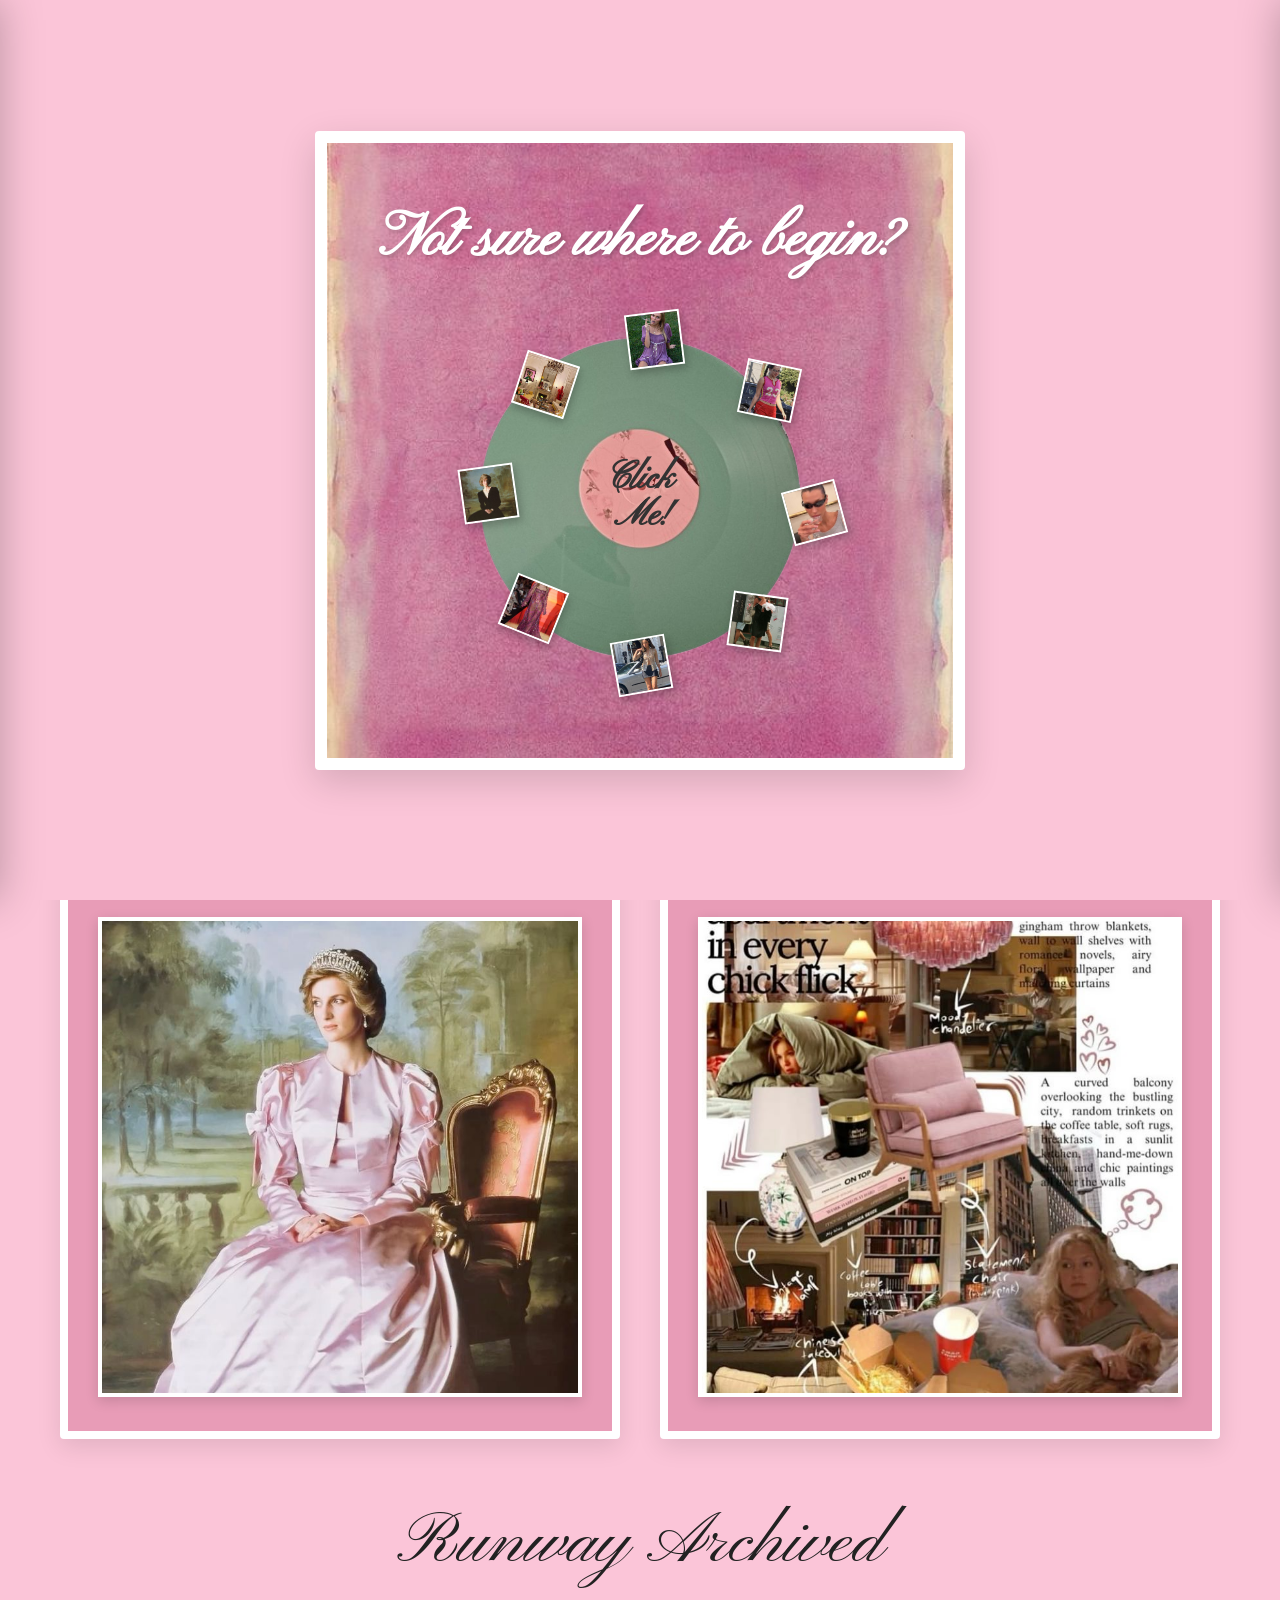
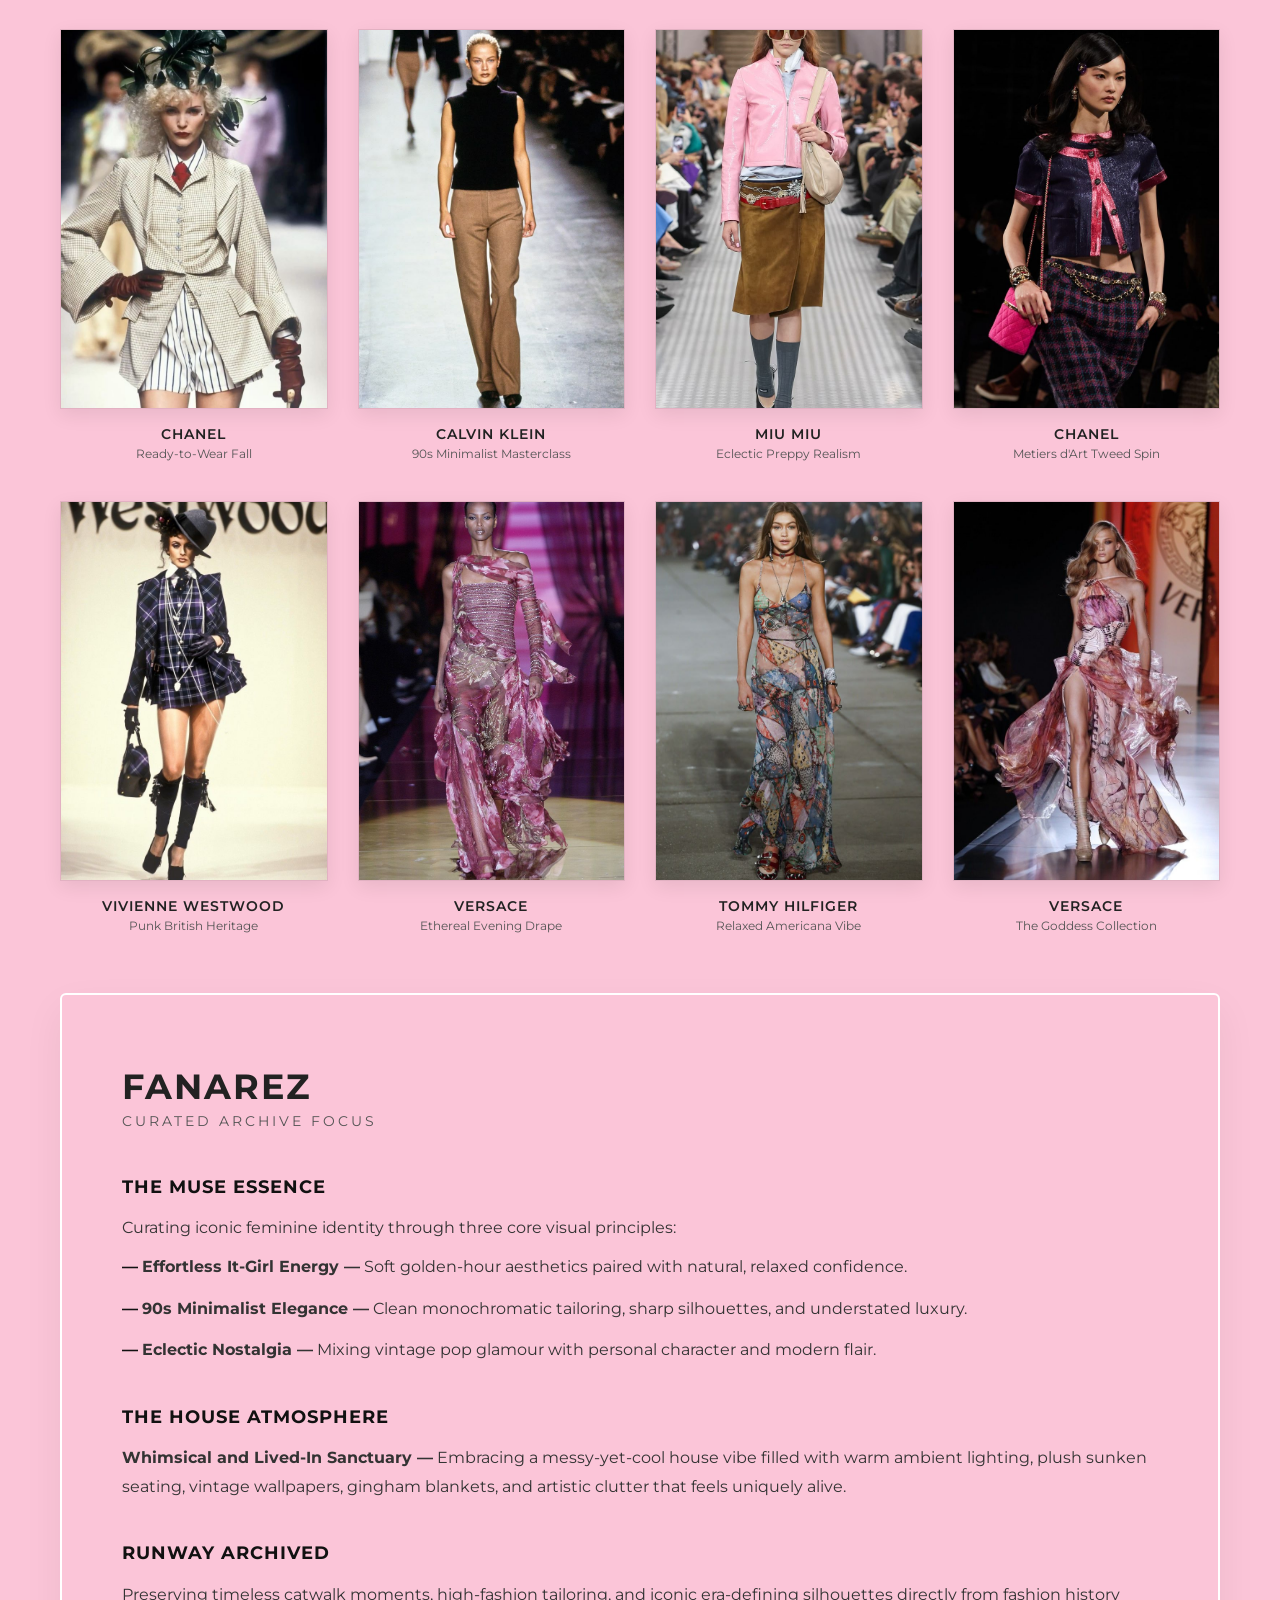
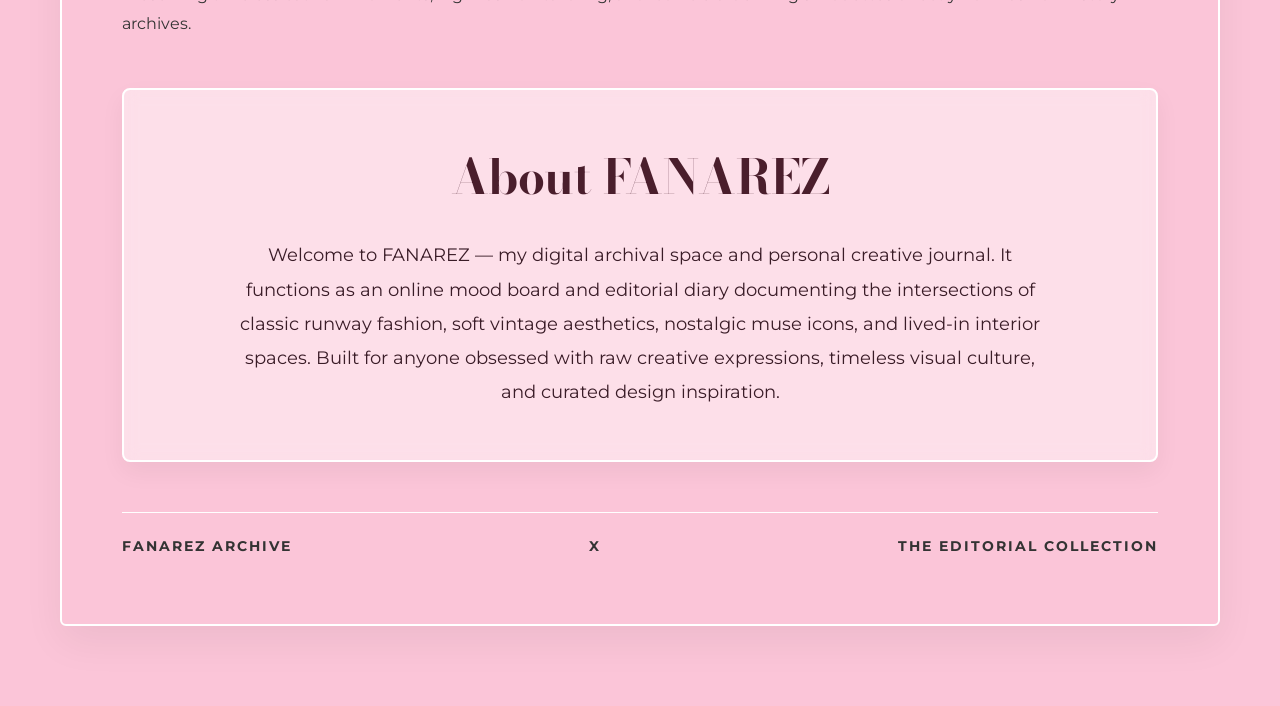
<file: index.html>
<!DOCTYPE html>
<html lang="en">
<head>
    <meta charset="UTF-8">
    <meta name="viewport" content="width=device-width, initial-scale=1.0">
    <title>FANAREZ | RUNWAY COLLECTION</title>
    
    <!-- Google Fonts for Editorial Aesthetic -->
    <link rel="preconnect" href="https://fonts.googleapis.com">
    <link rel="preconnect" href="https://fonts.gstatic.com" crossorigin>
    <link href="https://fonts.googleapis.com/css2?family=Bodoni+Moda:ital,opsz,wght@0,6..96,400;0,6..96,700;1,6..96,400&family=Montserrat:wght@300;400;500;600;700&family=Pinyon+Script&display=swap" rel="stylesheet">

    <style>
        /* ==========================================
           1. CORE STYLES & RESET
        ========================================== */
        * {
            box-sizing: border-box;
            margin: 0;
            padding: 0;
        }

        html {
            scroll-behavior: smooth;
        }

        body {
            background-color: #FBC5D8; /* Theme Pastel Pink */
            font-family: 'Montserrat', sans-serif;
            overflow-x: hidden;
            min-height: 100vh;
        }

        .hidden {
            opacity: 0 !important;
            pointer-events: none !important;
        }

        /* ==========================================
           2. INTRO / LANDING VIEW
        ========================================== */
        #intro-view {
            position: fixed;
            top: 0;
            left: 0;
            width: 100%;
            height: 100vh;
            background-color: #FBC5D8;
            display: flex;
            flex-direction: column;
            justify-content: center;
            align-items: center;
            z-index: 100;
            opacity: 1;
            transition: opacity 0.5s ease;
        }

        .intro-frame {
            background-image: url('img/9.jpg'); 
            background-size: cover;
            background-position: center;
            background-color: #E89CB7; 
            padding: 60px 40px;
            border-radius: 4px;
            box-shadow: 0 12px 36px rgba(0,0,0,0.15);
            text-align: center;
            display: flex;
            flex-direction: column;
            align-items: center;
            max-width: 650px;
            width: 90%;
            border: 12px solid #ffffff; 
        }

        .begin-text {
            font-family: 'Pinyon Script', cursive;
            font-size: 3.8rem;
            color: #ffffff;
            margin-bottom: 20px;
            text-shadow: 2px 2px 4px rgba(0, 0, 0, 0.2);
        }

        .vinyl-wrapper {
            position: relative;
            width: 320px;
            height: 320px;
            margin: 40px 0;
            display: flex;
            justify-content: center;
            align-items: center;
        }

        .vinyl-record-img {
            position: absolute;
            width: 100%;
            height: 100%;
            object-fit: contain;
            z-index: 2;
            pointer-events: none; 
        }

        .click-btn {
            position: absolute;
            z-index: 20; 
            width: 105px;
            height: 105px;
            background-color: transparent; 
            border: none;
            border-radius: 50%;
            font-family: 'Pinyon Script', cursive;
            font-size: 2.3rem;
            color: #333333;
            cursor: pointer;
            display: flex;
            justify-content: center;
            align-items: center;
            line-height: 1;
            font-weight: bold;
            transition: transform 0.2s ease;
        }

        .click-btn:hover {
            transform: scale(1.1) rotate(-5deg);
        }

        .circle-img {
            position: absolute;
            width: 55px; 
            height: 55px;
            object-fit: cover;
            border: 2px solid #ffffff;
            box-shadow: 2px 4px 8px rgba(0,0,0,0.25);
            z-index: 5; 
            pointer-events: none; 
        }

        .pos1 { top: -8%; left: 46%; transform: rotate(-7deg); }
        .pos2 { top: 8%; left: 82%; transform: rotate(12deg); }
        .pos3 { top: 46%; left: 96%; transform: rotate(-15deg); }
        .pos4 { top: 80%; left: 78%; transform: rotate(8deg); }
        .pos5 { top: 94%; left: 42%; transform: rotate(-10deg); }
        .pos6 { top: 76%; left: 8%; transform: rotate(22deg); }
        .pos7 { top: 40%; left: -6%; transform: rotate(-8deg); }
        .pos8 { top: 6%; left: 12%; transform: rotate(18deg); }

        /* ==========================================
           3. HOMEPAGE WEBSITE VIEW
        ========================================== */
        #homepage-view {
            width: 100%;
            max-width: 1200px;
            margin: 0 auto;
            padding: 40px 20px;
        }

        header {
            text-align: center;
            margin-bottom: 30px;
            position: sticky;
            top: 0;
            background-color: rgba(251, 197, 216, 0.95);
            padding: 15px 0;
            z-index: 90;
            backdrop-filter: blur(5px);
        }

        header h1 {
            font-size: 2.2rem;
            letter-spacing: 6px;
            color: #222222;
            margin-bottom: 15px;
            font-weight: 600;
        }

        nav ul {
            list-style: none;
            display: flex;
            justify-content: center;
            gap: 35px;
        }

        nav ul li a {
            text-decoration: none;
            color: #333333;
            font-weight: 600;
            font-size: 1.1rem;
            letter-spacing: 1px;
            transition: opacity 0.2s;
            cursor: pointer;
        }

        nav ul li a:hover {
            opacity: 0.6;
        }

        .slider-container {
            width: 100%;
            aspect-ratio: 16 / 9;
            max-height: 550px;
            overflow: hidden;
            position: relative;
            border: 10px solid #ffffff;
            box-shadow: 0 12px 35px rgba(0,0,0,0.12);
            background-color: #eaeaea;
            margin-top: 10px;
        }

        .slider-wrapper {
            display: flex;
            width: 300%;
            height: 100%;
            transition: transform 0.8s cubic-bezier(0.45, 0, 0.55, 1);
        }

        .slide {
            width: 33.333%;
            height: 100%;
            position: relative;
        }

        .slide img {
            width: 100%;
            height: 100%;
            object-fit: cover;
        }

        .slide-label {
            position: absolute;
            bottom: 30px;
            left: 30px;
            background-color: rgba(255, 255, 255, 0.9);
            padding: 10px 25px;
            font-size: 1.2rem;
            font-weight: 600;
            letter-spacing: 2px;
            color: #222222;
            text-transform: uppercase;
        }

        .slider-arrow {
            position: absolute;
            top: 50%;
            transform: translateY(-50%);
            background: rgba(255,255,255,0.75);
            border: none;
            width: 50px;
            height: 50px;
            border-radius: 50%;
            cursor: pointer;
            font-size: 1.5rem;
            display: flex;
            align-items: center;
            justify-content: center;
            transition: background 0.2s;
            z-index: 5;
        }

        .arrow-left { left: 20px; }
        .arrow-right { right: 20px; }

        /* ==========================================
           4. CHARACTER SELECT BLOCK (MUSE & HOUSE)
        ========================================== */
        .character-select-section {
            display: grid;
            grid-template-columns: 1fr 1fr;
            gap: 40px;
            margin-top: 50px;
            margin-bottom: 20px;
            scroll-margin-top: 100px;
        }

        .preview-box {
            background-color: #E89CB7; 
            border: 8px solid #ffffff;
            border-radius: 4px;
            padding: 30px;
            text-align: center;
            cursor: pointer;
            box-shadow: 0 8px 24px rgba(0,0,0,0.1);
            transition: transform 0.3s cubic-bezier(0.175, 0.885, 0.32, 1.275), box-shadow 0.3s ease;
        }

        .preview-box:hover {
            box-shadow: 0 16px 36px rgba(0,0,0,0.18);
        }
        .preview-box.box-muse:hover {
            transform: scale(1.03) rotate(-1.5deg);
        }
        .preview-box.box-house:hover {
            transform: scale(1.03) rotate(1.5deg);
        }

        .preview-title {
            font-family: 'Pinyon Script', cursive;
            font-size: 4rem;
            color: #ffffff;
            margin-bottom: 20px;
            text-shadow: 1px 2px 3px rgba(0,0,0,0.1);
        }

        .preview-main-img {
            width: 100%;
            height: 480px;
            object-fit: cover;
            border: 4px solid #ffffff;
            box-shadow: 0 4px 12px rgba(0,0,0,0.15);
        }

        /* ==========================================
           5. FASHION RUNWAY CHARACTER SELECTION
        ========================================== */
        .runway-section {
            margin-top: 60px;
            margin-bottom: 60px;
            text-align: center;
            scroll-margin-top: 100px;
        }

        .runway-main-title {
            font-family: 'Pinyon Script', cursive;
            font-size: 4.5rem;
            color: #222222;
            margin-bottom: 40px;
            font-weight: normal;
        }

        .runway-grid {
            display: grid;
            grid-template-columns: repeat(4, 1fr);
            gap: 30px;
            row-gap: 40px;
        }

        .runway-card {
            background-color: transparent;
            cursor: pointer;
            transition: transform 0.4s cubic-bezier(0.25, 1, 0.5, 1);
            position: relative;
        }

        .runway-card img {
            width: 100%;
            height: 380px;
            object-fit: cover;
            border: 1px solid rgba(0,0,0,0.1);
            box-shadow: 0 6px 18px rgba(0,0,0,0.08);
            transition: box-shadow 0.4s ease;
        }

        .runway-card-info {
            margin-top: 12px;
            text-align: center;
        }

        .runway-card-tag {
            font-family: 'Montserrat', sans-serif;
            font-size: 0.9rem;
            font-weight: 600;
            color: #222222;
            letter-spacing: 1px;
            text-transform: uppercase;
        }

        .runway-card-sub {
            font-family: 'Montserrat', sans-serif;
            font-size: 0.75rem;
            color: #555555;
            margin-top: 3px;
        }

        /* Hover animations */
        .runway-grid .runway-card:nth-child(odd):hover {
            transform: translateY(-15px) rotate(-2deg) scale(1.05);
            z-index: 10;
        }
        .runway-grid .runway-card:nth-child(even):hover {
            transform: translateY(-15px) rotate(2deg) scale(1.05);
            z-index: 10;
        }
        .runway-card:hover img {
            box-shadow: 0 20px 38px rgba(0,0,0,0.22);
        }

        /* ==========================================
           6. EDITORIAL CONCEPT SHEET (PINK BG + INSPO STATEMENT)
        ========================================== */
        .editorial-focus-card {
            background-color: #FBC5D8; /* Same background color as theme */
            border: 2px solid #ffffff;
            box-shadow: 0 16px 40px rgba(0,0,0,0.06);
            padding: 70px 60px;
            margin: 60px 0 40px 0;
            color: #222222;
            font-family: 'Montserrat', sans-serif;
            border-radius: 6px;
        }

        .editorial-title-header {
            margin-bottom: 40px;
        }

        .editorial-title-main {
            font-size: 2.2rem;
            font-weight: 700;
            letter-spacing: 2px;
            color: #222222;
            text-transform: uppercase;
        }

        .editorial-title-sub {
            font-size: 0.9rem;
            letter-spacing: 3px;
            color: #555555;
            text-transform: uppercase;
            margin-top: 4px;
        }

        .editorial-section-block {
            margin-bottom: 35px;
            font-size: 1.02rem;
            line-height: 1.8;
            color: #333333;
        }

        .editorial-section-block h4 {
            font-size: 1.15rem;
            font-weight: 700;
            color: #111111;
            margin-bottom: 10px;
            text-transform: uppercase;
            letter-spacing: 1px;
        }

        .editorial-bullets {
            list-style: none;
            margin-top: 10px;
        }

        .editorial-bullets li {
            position: relative;
            padding-left: 20px;
            margin-bottom: 12px;
        }

        .editorial-bullets li::before {
            content: "—";
            position: absolute;
            left: 0;
            color: #111111;
            font-weight: bold;
        }

        /* NEW: ABOUT FANAREZ STATEMENT BLOCK (MATCHING INSPO IMAGE) */
        .about-website-box {
            background-color: rgba(255, 255, 255, 0.45);
            backdrop-filter: blur(8px);
            border: 2px solid #ffffff;
            border-radius: 8px;
            padding: 50px 40px;
            text-align: center;
            margin-top: 50px;
            margin-bottom: 40px;
            box-shadow: 0 10px 25px rgba(0,0,0,0.05);
        }

        .about-website-title {
            font-family: 'Bodoni Moda', serif;
            font-size: 3rem;
            font-weight: 700;
            color: #4A1E2C; /* Elegant deep plum color complementary to pink */
            margin-bottom: 25px;
            letter-spacing: -0.5px;
        }

        .about-website-text {
            font-family: 'Montserrat', sans-serif;
            font-size: 1.1rem;
            color: #3A1C27;
            line-height: 1.95;
            max-width: 820px;
            margin: 0 auto;
            font-weight: 400;
        }

        .editorial-footer-bar {
            display: flex;
            justify-content: space-between;
            align-items: center;
            border-top: 1px solid #ffffff;
            padding-top: 25px;
            margin-top: 50px;
            font-size: 0.85rem;
            font-weight: 700;
            letter-spacing: 2px;
            text-transform: uppercase;
            color: #333333;
        }

        /* ==========================================
           7. POP-UP SLIDER DRAWERS (MUSE & HOUSE)
        ========================================== */
        .pop-drawer {
            position: fixed;
            top: 0;
            width: 420px;
            height: 100vh;
            background-image: url('img/9.jpg');
            background-size: cover;
            background-color: #FBC5D8;
            z-index: 200;
            box-shadow: 0 0 40px rgba(0,0,0,0.25);
            border-top: 12px solid #ffffff;
            border-bottom: 12px solid #ffffff;
            padding: 40px 25px;
            overflow-y: auto;
            transition: transform 0.5s cubic-bezier(0.77, 0, 0.175, 1);
        }

        #drawer-left {
            left: 0;
            border-right: 12px solid #ffffff;
            transform: translateX(-100%);
        }

        #drawer-right {
            right: 0;
            border-left: 12px solid #ffffff;
            transform: translateX(100%);
        }

        .pop-drawer.active {
            transform: translateX(0) !important;
        }

        .drawer-close {
            background: #ffffff;
            border: none;
            width: 35px;
            height: 35px;
            border-radius: 50%;
            font-weight: bold;
            cursor: pointer;
            margin-bottom: 20px;
            float: right;
            box-shadow: 0 2px 6px rgba(0,0,0,0.15);
        }

        .drawer-headline {
            font-family: 'Pinyon Script', cursive;
            font-size: 3rem;
            color: #222222;
            clear: both;
            margin-bottom: 30px;
            border-bottom: 2px dashed rgba(255, 255, 255, 0.5);
            padding-bottom: 10px;
        }

        .drawer-item-card {
            background-color: rgba(255, 255, 255, 0.9);
            border-radius: 4px;
            padding: 15px;
            margin-bottom: 25px;
            box-shadow: 0 4px 12px rgba(0,0,0,0.08);
            text-align: center;
        }

        .drawer-item-card img {
            width: 100%;
            height: 260px;
            object-fit: cover;
            border-radius: 2px;
            margin-bottom: 12px;
        }

        .drawer-item-name {
            font-weight: 600;
            font-size: 1.05rem;
            color: #222222;
            margin-bottom: 4px;
            letter-spacing: 0.5px;
        }

        .drawer-item-desc {
            font-size: 0.88rem;
            color: #666666;
            line-height: 1.4;
        }

        /* ==========================================
           8. EDITORIAL MAGAZINE MODAL POP-UP
        ========================================== */
        .magazine-modal {
            position: fixed;
            top: 0;
            left: 0;
            width: 100vw;
            height: 100vh;
            z-index: 300;
            display: flex;
            align-items: center;
            justify-content: center;
            opacity: 0;
            pointer-events: none;
            transition: opacity 0.4s cubic-bezier(0.25, 1, 0.5, 1);
        }

        .magazine-modal.open {
            opacity: 1;
            pointer-events: auto;
        }

        .magazine-container {
            background-color: #FAF6F0; 
            width: 92%;
            max-width: 1150px;
            height: 85vh;
            max-height: 800px;
            border: 1px solid #dcd1c4;
            box-shadow: 0 30px 70px rgba(0,0,0,0.35);
            position: relative;
            overflow: hidden;
            display: grid;
            grid-template-columns: 1.1fr 1fr;
        }

        .magazine-close-btn {
            position: absolute;
            top: 15px;
            right: 20px;
            background: rgba(0,0,0,0.05);
            border: none;
            font-size: 1.5rem;
            color: #111111;
            width: 40px;
            height: 40px;
            border-radius: 50%;
            cursor: pointer;
            z-index: 50;
            display: flex;
            align-items: center;
            justify-content: center;
            transition: background 0.2s;
        }
        .magazine-close-btn:hover {
            background: rgba(0,0,0,0.1);
        }

        .mag-left-page {
            position: relative;
            width: 100%;
            height: 100%;
            overflow: hidden;
            background-color: #111111;
            border-right: 1px solid rgba(0,0,0,0.1);
        }

        .mag-pic-large {
            width: 100%;
            height: 100%;
            object-fit: cover;
            display: block;
        }

        .mag-right-page {
            height: 100%;
            padding: 50px 45px;
            overflow-y: auto;
            display: flex;
            flex-direction: column;
            justify-content: space-between;
            position: relative;
            background: linear-gradient(to right, rgba(0,0,0,0.04) 0%, rgba(0,0,0,0) 6%);
        }

        .mag-header-meta {
            display: flex;
            justify-content: space-between;
            align-items: center;
            border-bottom: 1px solid #111111;
            padding-bottom: 8px;
            margin-bottom: 30px;
            font-size: 0.72rem;
            letter-spacing: 3px;
            text-transform: uppercase;
            color: #555555;
            font-weight: 600;
        }

        .mag-title-wrapper {
            margin-bottom: 25px;
        }

        .mag-sub-tag {
            font-size: 0.8rem;
            text-transform: uppercase;
            letter-spacing: 4px;
            color: #c58b9d;
            font-weight: 600;
            margin-bottom: 5px;
            display: block;
        }

        .mag-title {
            font-family: 'Bodoni Moda', serif;
            font-weight: 700;
            font-size: 3.4rem;
            color: #111111;
            line-height: 1.05;
            letter-spacing: -1px;
        }

        .mag-text-columns {
            font-family: 'Bodoni Moda', serif;
            font-size: 1.05rem;
            color: #222222;
            line-height: 1.7;
            column-count: 2;
            column-gap: 25px;
            text-align: justify;
            margin-bottom: 30px;
        }

        .mag-text-columns p::first-letter {
            font-family: 'Bodoni Moda', serif;
            font-size: 3.8rem;
            float: left;
            line-height: 0.8;
            padding-top: 4px;
            padding-right: 8px;
            font-weight: 700;
            color: #111111;
        }

        .mag-footer-meta {
            border-top: 1px solid rgba(0,0,0,0.1);
            padding-top: 15px;
            display: flex;
            justify-content: space-between;
            font-size: 0.68rem;
            letter-spacing: 1.5px;
            color: #888888;
            text-transform: uppercase;
        }

        #backdrop-overlay {
            position: fixed;
            top: 0;
            left: 0;
            width: 100vw;
            height: 100vh;
            background: rgba(0, 0, 0, 0.5);
            backdrop-filter: blur(2px);
            z-index: 150;
            display: none;
        }

        @media (max-width: 900px) {
            .runway-grid { grid-template-columns: repeat(2, 1fr); }
            .magazine-container {
                grid-template-columns: 1fr;
                height: 90vh;
                max-height: none;
                overflow-y: auto;
            }
            .mag-left-page { height: 350px; }
            .mag-right-page { height: auto; padding: 30px 25px; }
            .mag-text-columns { column-count: 1; }
            .mag-title { font-size: 2.5rem; }
            .editorial-focus-card { padding: 40px 25px; }
            .about-website-title { font-size: 2.2rem; }
            .about-website-box { padding: 30px 20px; }
        }
    </style>
</head>
<body>

    <!-- SECTION A: THE INTRO / LANDING VIEW -->
    <div id="intro-view">
        <div class="intro-frame">
            <h2 class="begin-text">Not sure where to begin?</h2>
            
            <div class="vinyl-wrapper">
                <img src="img/10.png" alt="Vinyl Green Record" class="vinyl-record-img">
                <button id="clickMe" class="click-btn">Click<br>Me!</button>
                
                <!-- Orbiting Miniatures -->
                <img src="img/1.jpg" alt="pic1" class="circle-img pos1">
                <img src="img/2.jpg" alt="pic2" class="circle-img pos2">
                <img src="img/3.jpg" alt="pic3" class="circle-img pos3">
                <img src="img/4.jpg" alt="pic4" class="circle-img pos4">
                <img src="img/5.jpg" alt="pic5" class="circle-img pos5">
                <img src="img/6.jpg" alt="pic6" class="circle-img pos6">
                <img src="img/7.jpg" alt="pic7" class="circle-img pos7">
                <img src="img/8.jpg" alt="pic8" class="circle-img pos8">
            </div>
        </div>
    </div>


    <!-- SECTION B: MAIN HOMEPAGE VIEW -->
    <div id="homepage-view">
        <header>
            <h1>FANAREZ</h1>
            <nav>
                <ul>
                    <li><a id="homeNavBtn">HOME</a></li>
                    <li><a href="#muse-section">MUSE</a></li>
                    <li><a href="#runway-section">RUNWAY</a></li>
                    <li><a href="#house-section">HOUSE</a></li>
                </ul>
            </nav>
        </header>

        <!-- Main Dynamic Slider Frame -->
        <div class="slider-container">
            <button class="slider-arrow arrow-left" id="prevSlide">&#10094;</button>
            <button class="slider-arrow arrow-right" id="nextSlide">&#10095;</button>
            
            <div class="slider-wrapper" id="sliderWrapper">
                <div class="slide">
                    <img src="img/11.jpg" alt="House Concept Banner">
                    <div class="slide-label">House</div>
                </div>
                <div class="slide">
                    <img src="img/12.jpg" alt="Muse Concept Banner">
                    <div class="slide-label">Muse</div>
                </div>
                <div class="slide">
                    <img src="img/13.jpg" alt="Runway Concept Banner">
                    <div class="slide-label">Runway</div>
                </div>
            </div>
        </div>

        <!-- CHARACTER SELECT BLOCK LINKED BELOW SLIDER -->
        <section class="character-select-section" id="muse-section">
            <div class="preview-box box-muse" id="trigger-muse">
                <h3 class="preview-title">Muse</h3>
                <img src="img/14.jpg" alt="Main Muse Inspo Pic" class="preview-main-img">
            </div>

            <div class="preview-box box-house" id="trigger-house" id="house-section">
                <h3 class="preview-title">House</h3>
                <img src="img/15.jpg" alt="Main House Inspo Pic" class="preview-main-img">
            </div>
        </section>

        <!-- Runway Archived 8-PICTURE ARCADE GRID -->
        <section class="runway-section" id="runway-section">
            <h2 class="runway-main-title">Runway Archived</h2>
            
            <div class="runway-grid">
                <!-- Card 1 (31.jpg) -->
                <div class="runway-card" onclick="openMagazine(1)">
                    <img src="img/31.jpg" alt="Chanel Gingham Look">
                    <div class="runway-card-info">
                        <div class="runway-card-tag">Chanel</div>
                        <div class="runway-card-sub">Ready-to-Wear Fall</div>
                    </div>
                </div>

                <!-- Card 2 (30.jpg) -->
                <div class="runway-card" onclick="openMagazine(2)">
                    <img src="img/30.jpg" alt="Calvin Klein Minimalist Look">
                    <div class="runway-card-info">
                        <div class="runway-card-tag">Calvin Klein</div>
                        <div class="runway-card-sub">90s Minimalist Masterclass</div>
                    </div>
                </div>

                <!-- Card 3 (29.jpg) -->
                <div class="runway-card" onclick="openMagazine(3)">
                    <img src="img/29.jpg" alt="Miu Miu Preppy Look">
                    <div class="runway-card-info">
                        <div class="runway-card-tag">Miu Miu</div>
                        <div class="runway-card-sub">Eclectic Preppy Realism</div>
                    </div>
                </div>

                <!-- Card 4 (28.jpg) -->
                <div class="runway-card" onclick="openMagazine(4)">
                    <img src="img/28.jpg" alt="Chanel Cropped Tweed Look">
                    <div class="runway-card-info">
                        <div class="runway-card-tag">Chanel</div>
                        <div class="runway-card-sub">Metiers d'Art Tweed Spin</div>
                    </div>
                </div>

                <!-- Card 5 (27.jpg) -->
                <div class="runway-card" onclick="openMagazine(5)">
                    <img src="img/27.jpg" alt="Vivienne Westwood Tartan Look">
                    <div class="runway-card-info">
                        <div class="runway-card-tag">Vivienne Westwood</div>
                        <div class="runway-card-sub">Punk British Heritage</div>
                    </div>
                </div>

                <!-- Card 6 (19.jpg) -->
                <div class="runway-card" onclick="openMagazine(6)">
                    <img src="img/19.jpg" alt="Versace Chiffon Look">
                    <div class="runway-card-info">
                        <div class="runway-card-tag">Versace</div>
                        <div class="runway-card-sub">Ethereal Evening Drape</div>
                    </div>
                </div>

                <!-- Card 7 (21.jpg) -->
                <div class="runway-card" onclick="openMagazine(7)">
                    <img src="img/21.jpg" alt="Tommy Hilfiger Patchwork Look">
                    <div class="runway-card-info">
                        <div class="runway-card-tag">Tommy Hilfiger</div>
                        <div class="runway-card-sub">Relaxed Americana Vibe</div>
                    </div>
                </div>

                <!-- Card 8 (32.jpg) -->
                <div class="runway-card" onclick="openMagazine(8)">
                    <img src="img/32.jpg" alt="Versace Silk Gown Look">
                    <div class="runway-card-info">
                        <div class="runway-card-tag">Versace</div>
                        <div class="runway-card-sub">The Goddess Collection</div>
                    </div>
                </div>
            </div>
        </section>

        <!-- EDITORIAL CONCEPT SHEET SECTION -->
        <section class="editorial-focus-card">
            <div class="editorial-title-header">
                <h2 class="editorial-title-main">FANAREZ</h2>
                <div class="editorial-title-sub">CURATED ARCHIVE FOCUS</div>
            </div>

            <!-- Muse Summary -->
            <div class="editorial-section-block">
                <h4>THE MUSE ESSENCE</h4>
                <p>Curating iconic feminine identity through three core visual principles:</p>
                <ul class="editorial-bullets">
                    <li><strong>Effortless It-Girl Energy —</strong> Soft golden-hour aesthetics paired with natural, relaxed confidence.</li>
                    <li><strong>90s Minimalist Elegance —</strong> Clean monochromatic tailoring, sharp silhouettes, and understated luxury.</li>
                    <li><strong>Eclectic Nostalgia —</strong> Mixing vintage pop glamour with personal character and modern flair.</li>
                </ul>
            </div>

            <!-- House Inspo Summary -->
            <div class="editorial-section-block">
                <h4>THE HOUSE ATMOSPHERE</h4>
                <p><strong>Whimsical and Lived-In Sanctuary —</strong> Embracing a messy-yet-cool house vibe filled with warm ambient lighting, plush sunken seating, vintage wallpapers, gingham blankets, and artistic clutter that feels uniquely alive.</p>
            </div>

            <!-- Runway Archived Summary (NO TAGS OR HASHTAGS) -->
            <div class="editorial-section-block">
                <h4>RUNWAY ARCHIVED </h4>
                <p>Preserving timeless catwalk moments, high-fashion tailoring, and iconic era-defining silhouettes directly from fashion history archives.</p>
            </div>

            <!-- ABOUT FANAREZ STATEMENT BOX (BASED ON YOUR INSPO PHOTO) -->
            <div class="about-website-box">
                <h3 class="about-website-title">About FANAREZ</h3>
                <p class="about-website-text">
                    Welcome to FANAREZ — my digital archival space and personal creative journal. It functions as an online mood board and editorial diary documenting the intersections of classic runway fashion, soft vintage aesthetics, nostalgic muse icons, and lived-in interior spaces. Built for anyone obsessed with raw creative expressions, timeless visual culture, and curated design inspiration.
                </p>
            </div>

            <!-- Bottom Editorial Credit Signature -->
            <div class="editorial-footer-bar">
                <span>FANAREZ ARCHIVE</span>
                <span>X</span>
                <span>THE EDITORIAL COLLECTION</span>
            </div>
        </section>
    </div>

    <!-- BACKDROP OVERLAY -->
    <div id="backdrop-overlay"></div>

    <!-- Left Drawer Pop-up: Muses Display List -->
    <div class="pop-drawer" id="drawer-left">
        <button class="drawer-close" id="close-left">&times;</button>
        <h3 class="drawer-headline">The Muses</h3>
        <div class="drawer-item-card">
            <img src="img/5.jpg" alt="Cindy Kimberly">
            <h4 class="drawer-item-name">Cindy Kimberly</h4>
            <p class="drawer-item-desc">Effortless it-girl energy with a dreamy, golden-hour aesthetic.</p>
        </div>
        <div class="drawer-item-card">
            <img src="img/7.jpg" alt="Princess Diana">
            <h4 class="drawer-item-name">Princess Diana</h4>
            <p class="drawer-item-desc">Timeless class, iconic street style, and pure royal grace.</p>
        </div>
        <div class="drawer-item-card">
            <img src="img/33.jpg" alt="Carolyn Bessette">
            <h4 class="drawer-item-name">Carolyn Bessette</h4>
            <p class="drawer-item-desc">Ultimate 90s minimalism. Clean silhouettes and chic simplicity.</p>
        </div>
        <div class="drawer-item-card">
            <img src="img/2.jpg" alt="Addison Rae">
            <h4 class="drawer-item-name">Addison Rae</h4>
            <p class="drawer-item-desc">Modern pop glamour mixed with playful retro fashion vibes.</p>
        </div>
    </div>

    <!-- Right Drawer Pop-up: House Inspiration Display List -->
    <div class="pop-drawer" id="drawer-right">
        <button class="drawer-close" id="close-right">&times;</button>
        <h3 class="drawer-headline">House Inspo</h3>
        <div class="drawer-item-card">
            <img src="img/8.jpg" alt="Gorgeous Closet">
            <h4 class="drawer-item-name">Gorgeous Closet</h4>
            <p class="drawer-item-desc">A moody, dream wardrobe room filled with warm ambient lighting.</p>
        </div>
        <div class="drawer-item-card">
            <img src="img/16.jpg" alt="Stunning Living Room">
            <h4 class="drawer-item-name">Stunning Living Room</h4>
            <p class="drawer-item-desc">Plush sunken seating arrangement layered with soft chic textures.</p>
        </div>
        <div class="drawer-item-card">
            <img src="img/18.jpg" alt="Cozy Bedroom">
            <h4 class="drawer-item-name">Cozy Bedroom</h4>
            <p class="drawer-item-desc">Charming wallpaper, vintage trinkets, and warm gingham blankets.</p>
        </div>
        <div class="drawer-item-card">
            <img src="img/17.jpg" alt="Living Room">
            <h4 class="drawer-item-name">Living Room</h4>
            <p class="drawer-item-desc">Retro chic setups with custom pastel accents and sunlit spaces.</p>
        </div>
    </div>

    <!-- EDITORIAL MAGAZINE SPREAD MODAL POPUP -->
    <div class="magazine-modal" id="magazineModal">
        <div class="magazine-container">
            <button class="magazine-close-btn" id="closeMagazine">&times;</button>
            
            <!-- Left Page: Visual Showcase -->
            <div class="mag-left-page">
                <img src="img/31.jpg" alt="Featured Editorial Large" class="mag-pic-large" id="magImgLarge">
            </div>

            <!-- Right Page: Editorial Content -->
            <div class="mag-right-page">
                <div class="mag-header-meta">
                    <span>FANAREZ EDITORIAL</span>
                    <span id="magIssueNum">ISSUE NO. 04</span>
                </div>
                
                <div class="mag-title-wrapper">
                    <span class="mag-sub-tag" id="magSubTag">RUNWAY IN FOCUS</span>
                    <h2 class="mag-title" id="magTitle">Chanel</h2>
                </div>
                
                <div class="mag-text-columns" id="magText"></div>

                <div class="mag-footer-meta">
                    <span>VOL. XXVI // MC112</span>
                    <span>PAGE 47</span>
                </div>
            </div>
        </div>
    </div>

    <!-- JAVASCRIPT SYSTEM ENGINE -->
    <script>
        // --- 1. View Transition Controller ---
        const clickMeBtn = document.getElementById('clickMe');
        const homeNavBtn = document.getElementById('homeNavBtn');
        const introView = document.getElementById('intro-view');

        clickMeBtn.addEventListener('click', () => {
            introView.classList.add('hidden');
            setTimeout(() => { introView.style.display = 'none'; }, 500);
        });

        homeNavBtn.addEventListener('click', (e) => {
            e.preventDefault();
            introView.style.display = 'flex';
            requestAnimationFrame(() => { introView.classList.remove('hidden'); });
        });

        // --- 2. Dynamic Header Slider Engine ---
        const wrapper = document.getElementById('sliderWrapper');
        const prevBtn = document.getElementById('prevSlide');
        const nextBtn = document.getElementById('nextSlide');
        let currentIdx = 0;
        const totalSlides = 3;

        function updateSliderPosition() { wrapper.style.transform = `translateX(-${currentIdx * 33.333}%)`; }

        nextBtn.addEventListener('click', () => { currentIdx = (currentIdx + 1) % totalSlides; updateSliderPosition(); });
        prevBtn.addEventListener('click', () => { currentIdx = (currentIdx - 1 + totalSlides) % totalSlides; updateSliderPosition(); });
        setInterval(() => { currentIdx = (currentIdx + 1) % totalSlides; updateSliderPosition(); }, 4000);

        // --- 3. Drawer Pop-Up Controller Engine ---
        const triggerMuse = document.getElementById('trigger-muse');
        const triggerHouse = document.getElementById('trigger-house');
        const drawerLeft = document.getElementById('drawer-left');
        const drawerRight = document.getElementById('drawer-right');
        const closeLeft = document.getElementById('close-left');
        const closeRight = document.getElementById('close-right');
        const overlay = document.getElementById('backdrop-overlay');

        triggerMuse.addEventListener('click', () => {
            drawerLeft.classList.add('active');
            overlay.style.display = 'block';
        });

        triggerHouse.addEventListener('click', () => {
            drawerRight.classList.add('active');
            overlay.style.display = 'block';
        });

        function closeAllDrawers() {
            drawerLeft.classList.remove('active');
            drawerRight.classList.remove('active');
            overlay.style.display = 'none';
            document.getElementById('magazineModal').classList.remove('open');
        }

        closeLeft.addEventListener('click', closeAllDrawers);
        closeRight.addEventListener('click', closeAllDrawers);
        overlay.addEventListener('click', closeAllDrawers);

        // --- 4. Magazine Editorial Interactive Dataset Matrix ---
        const magazineData = {
            1: {
                title: "Chanel",
                subTag: "FALL READY-TO-WEAR",
                issue: "ISSUE NO. 12",
                largeImg: "img/31.jpg",
                text: "Subverting traditional menswear rules, this season places an oversized neutral gingham blazer over matching vertical-striped dynamic shorts. The aesthetic is accentuated by tailored leather gloves and a striking avant-garde woodland leaf headpiece that perfectly captures Karl Lagerfeld's whimsical, signature runway design flair."
            },
            2: {
                title: "Calvin Klein",
                subTag: "MINIMALIST ERA",
                issue: "ISSUE NO. 09",
                largeImg: "img/30.jpg",
                text: "An absolute masterclass in 90s minimalism and effortless clean lines. This presentation showcases supermodel Carolyn Murphy walking a stripped-back profile look consisting of an elegant sleeveless knit black turtleneck paired seamlessly with structural taupe trousers. It stands grounded deeply in premium textiles and sleek silhouettes free from unnecessary noise."
            },
            3: {
                title: "Miu Miu",
                subTag: "PREPPY REALISM",
                issue: "ISSUE NO. 14",
                largeImg: "img/29.jpg",
                text: "Playful preppy styling rules get completely mixed up with unexpected, high-contrast textures on the runway. A glossy, bubblegum-pink patent leather zip-jacket breaks up the structure of a raw brown suede wrap skirt. The styling profile is accented beautifully with vintage statement gemstone belts, oversized tortoiseshell eyewear, high knit socks, and sharp pointed-toe pumps."
            },
            4: {
                title: "Chanel",
                subTag: "MÉTIERS D'ART",
                issue: "ISSUE NO. 21",
                largeImg: "img/28.jpg",
                text: "Reimagining heritage tweed elements into a modern youth capsule. This presentation infuses vibrant glamour by tailoring a shimmering navy cropped knit button-down beautifully framed with rich metallic pink trim borders. The look is layered with signature multi-strand gold waist chains, bold cuff bracelets, and a coordinating hot pink quilted mini bag."
            },
            5: {
                title: "Vivienne Westwood",
                subTag: "BRITISH HERITAGE",
                issue: "ISSUE NO. 07",
                largeImg: "img/27.jpg",
                text: "Brilliant punk-couture execution playing heavily on traditional British structural dress codes. Layered beautifully with sharp purple tartan check blazers, a matching pleated schoolgirl mini-skirt, and an asymmetrical felt fedora hat. The assembly is finished rebelliously with multi-tiered pearls, leather gloves, and dramatic tasselled knee-high socks."
            },
            6: {
                title: "Versace",
                subTag: "EVENING GLAMOUR",
                issue: "ISSUE NO. 18",
                largeImg: "img/19.jpg",
                text: "Fluid, ultra-feminine evening elegance commands the floor space. Liya Kebede moves beautifully in a sheer, asymmetric rose chiffon gown interwoven intricately with delicate gold accent stitching profiles. The sweeping silhouette features wrapped arm trails and layered gathering lines that catch kinetic airflow beautifully during the walk."
            },
            7: {
                title: "Tommy Hilfiger",
                subTag: "AMERICANA VIBES",
                issue: "ISSUE NO. 05",
                largeImg: "img/21.jpg",
                text: "The absolute epitome of laidback, festival-ready classic style presentation. Gigi Hadid walks the runway in a lightweight, flowing maxi slip dress assembled out of eclectic bandana patterns and multi-toned patchwork prints. The look is styled effortlessly with double-strap sandals, layered velvet choker necklines, and relaxed summer ease."
            },
            8: {
                title: "Versace",
                subTag: "THE GODDESS CAPSULE",
                issue: "ISSUE NO. 11",
                largeImg: "img/32.jpg",
                text: "A striking manifestation of high-glamour runway power walks and high-fashion dominance. Anna Selezneva rules the floor wearing a fluid, single-shoulder silk chiffon gown featuring geometric sunburst and signature graphic line arrangements. It is cut high with a daring thigh slit and a billowing translucent cape overlay that catches the set lighting perfectly."
            }
        };

        const magModal = document.getElementById('magazineModal');
        const magTitle = document.getElementById('magTitle');
        const magSubTag = document.getElementById('magSubTag');
        const magIssueNum = document.getElementById('magIssueNum');
        const magText = document.getElementById('magText');
        const magImgLarge = document.getElementById('magImgLarge');
        const closeMagazine = document.getElementById('closeMagazine');

        function openMagazine(id) {
            const data = magazineData[id];
            if (!data) return;

            magTitle.innerText = data.title;
            magSubTag.innerText = data.subTag;
            magIssueNum.innerText = data.issue;
            
            magText.innerHTML = `<p>${data.text}</p>`;
            magImgLarge.src = data.largeImg;

            magModal.classList.add('open');
            overlay.style.display = 'block';
        }

        closeMagazine.addEventListener('click', closeAllDrawers);
    </script>
</body>
</html>
</file>
